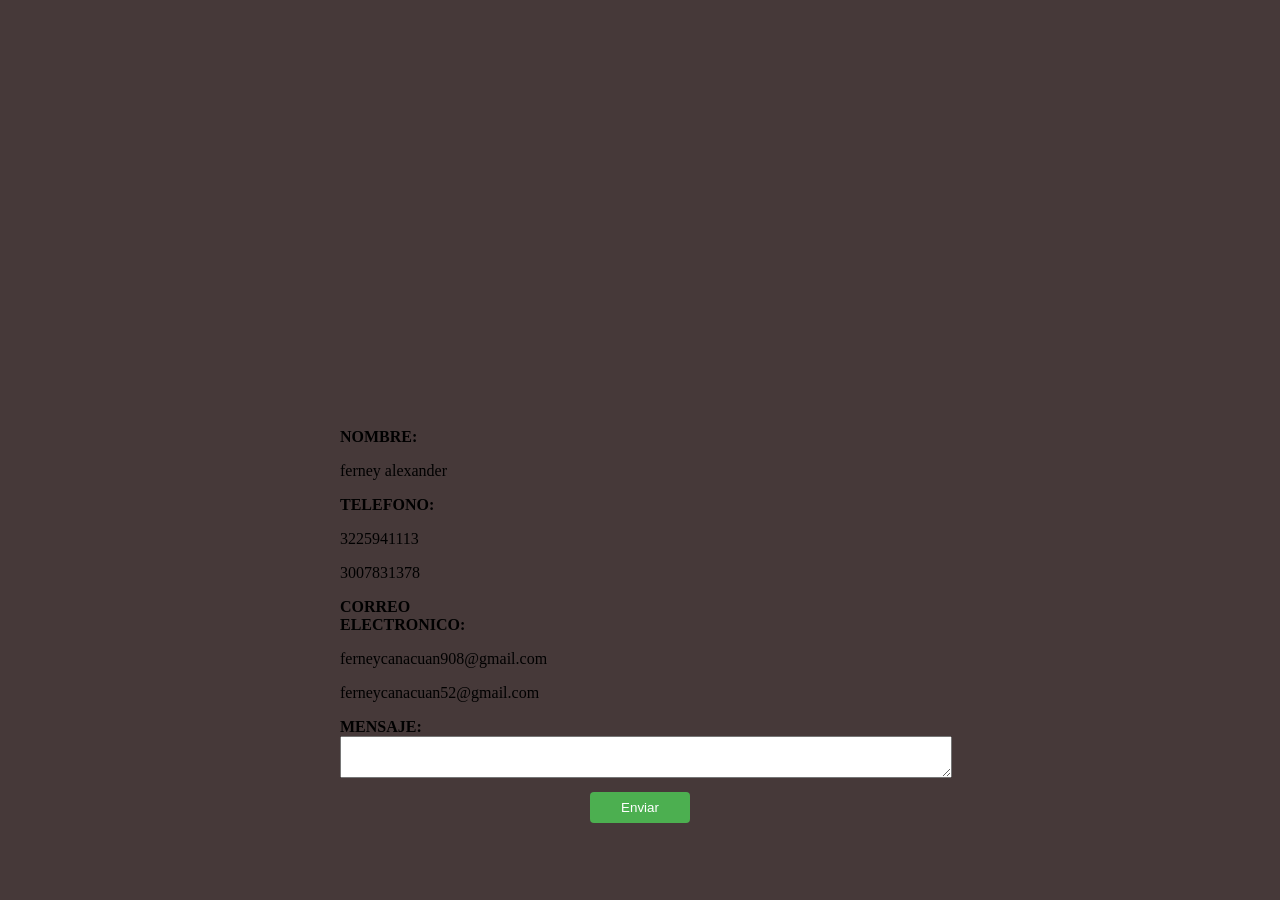
<file: contact.html>
<!DOCTYPE html>
<html>
<head>
  <title>Mapa de Google Maps y Contactos</title>
  
  <link rel="stylesheet" href="contact.css">

</head>
<body>
   <div id="map">
    <iframe src="https://www.google.com/maps/embed?pb=!1m18!1m12!1m3!1d15927.651097997605!2d-76.2826562!3d3.6074368499999996!2m3!1f0!2f0!3f0!3m2!1i1024!2i768!4f13.1!3m3!1m2!1s0x8e3a02cb4e1139c3%3A0x1a4a29b78e7022c4!2sEl%20Placer%2C%20El%20Cerrito%2C%20Valle%20del%20Cauca!5e0!3m2!1ses-419!2sco!4v1685599156350!5m2!1ses-419!2sco" width="100%" height="100%" style="border:0;" allowfullscreen="" loading="lazy" referrerpolicy="no-referrer-when-downgrade"></iframe>
  </div>
  
  <div class="contact-section">
    <div class="contact-item">
      <label for="name">NOMBRE:</label>
      <p>ferney alexander</p>
    </div>
    
    <div class="contact-item">
      <label for="email">TELEFONO:</label>
      <p>3225941113</p>
      <p>3007831378</p>
    </div>
    
    <div class="contact-item">
      <label for="email">CORREO ELECTRONICO:</label>
      <p>ferneycanacuan908@gmail.com</p>
      <p>ferneycanacuan52@gmail.com</p>
    </div>
    
    <div class="contact-item">
      <label for="message">MENSAJE:</label>
      <textarea id="message" name="message"></textarea>
    </div>
    
    <button class="contact-button">Enviar</button>
  </div>
</body>
</html>
</file>
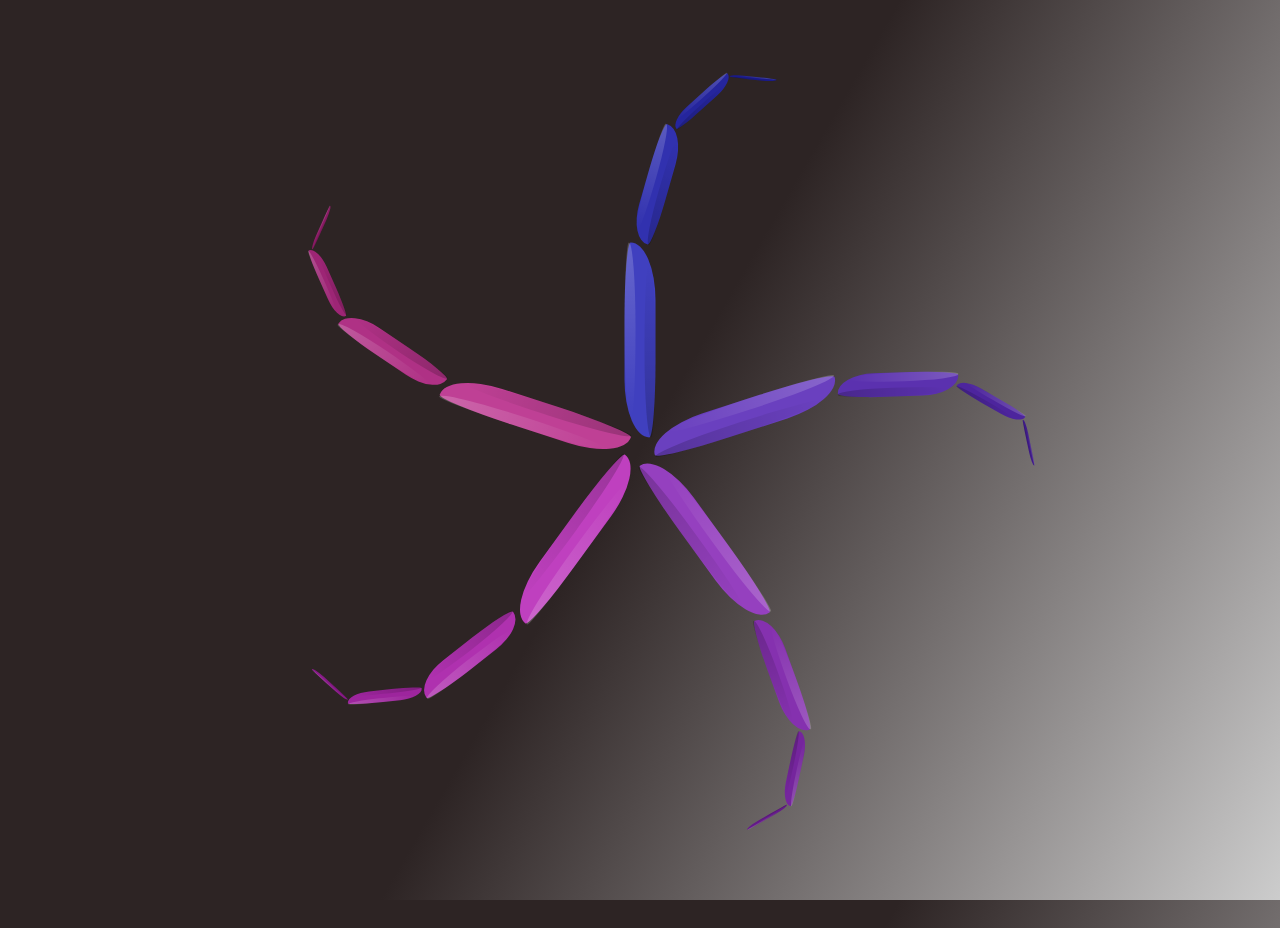
<file: estrella.html>
<html>
    <head>
        <link rel="stylesheet" href="estrella.css"/>
    </head>
    <body>
        <div class="container">
            <div class="blade">
                <div class="segment">
                    <div class="segment">
                        <div class="segment">
                            <div class="segment"></div>
                        </div>
                    </div>
                </div>
            </div>
            <div class="blade">
                <div class="segment">
                    <div class="segment">
                        <div class="segment">
                            <div class="segment"></div>
                        </div>
                    </div>
                </div>
            </div>
            <div class="blade">
                <div class="segment">
                    <div class="segment">
                        <div class="segment">
                            <div class="segment"></div>
                        </div>
                    </div>
                </div>
            </div>
            <div class="blade">
                <div class="segment">
                    <div class="segment">
                        <div class="segment">
                            <div class="segment"></div>
                        </div>
                    </div>
                </div>
            </div>
            <div class="blade">
                <div class="segment">
                    <div class="segment">
                        <div class="segment">
                            <div class="segment"></div>
                        </div>
                    </div>
                </div>
            </div>
        </div>
       
       <script src="estrella.js"></script>
    </body>
</html>
</file>
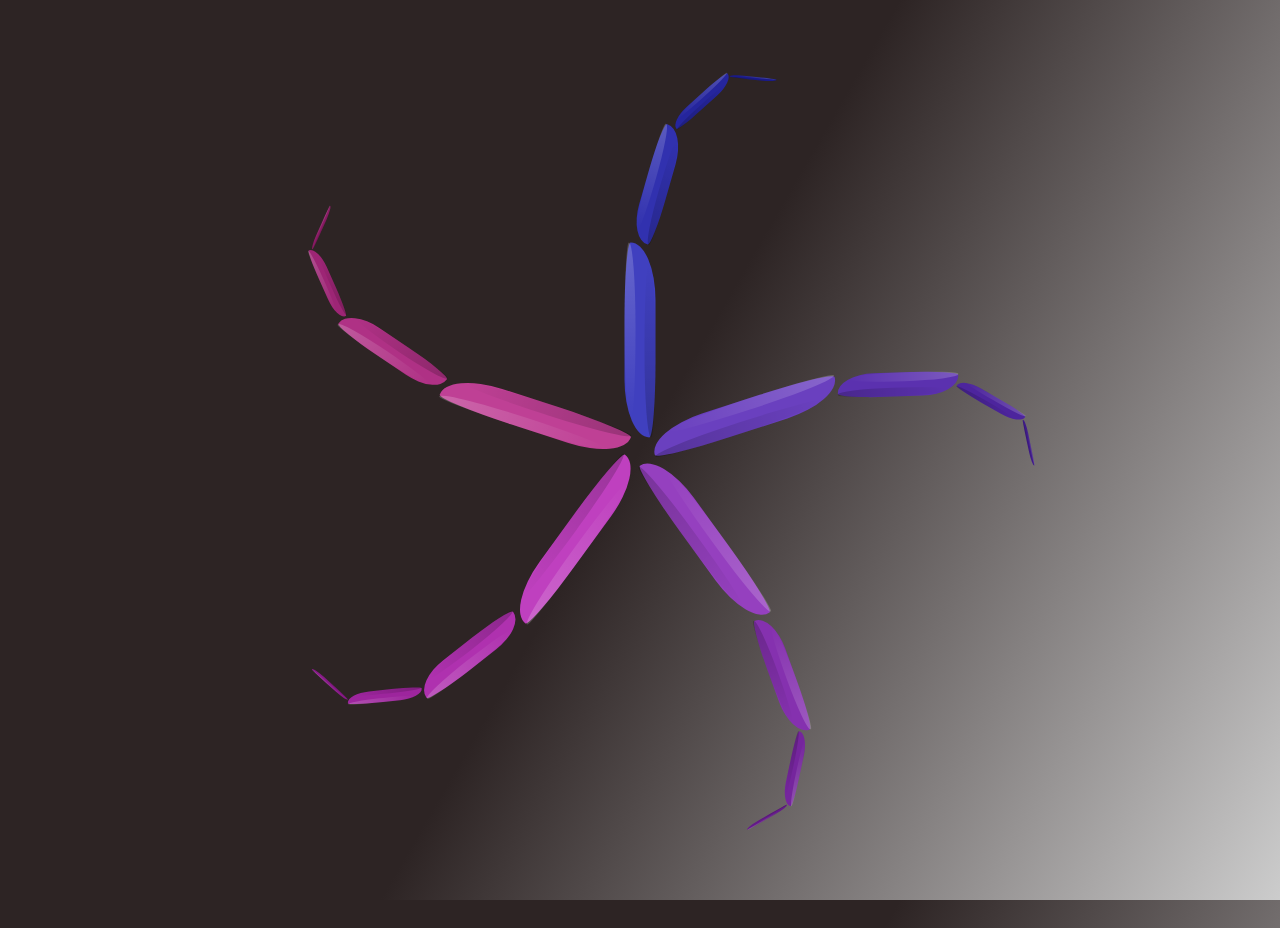
<file: spinner.html>
<html>
    <head>
        <link rel="stylesheet" href="estrella.css"/>
    </head>
    <body>
        <div class="container">
            <div class="blade">
                <div class="segment">
                    <div class="segment">
                        <div class="segment">
                            <div class="segment"></div>
                        </div>
                    </div>
                </div>
            </div>
            <div class="blade">
                <div class="segment">
                    <div class="segment">
                        <div class="segment">
                            <div class="segment"></div>
                        </div>
                    </div>
                </div>
            </div>
            <div class="blade">
                <div class="segment">
                    <div class="segment">
                        <div class="segment">
                            <div class="segment"></div>
                        </div>
                    </div>
                </div>
            </div>
            <div class="blade">
                <div class="segment">
                    <div class="segment">
                        <div class="segment">
                            <div class="segment"></div>
                        </div>
                    </div>
                </div>
            </div>
            <div class="blade">
                <div class="segment">
                    <div class="segment">
                        <div class="segment">
                            <div class="segment"></div>
                        </div>
                    </div>
                </div>
            </div>
        </div>
       
        <script src="spinner.js"></script>
    </body>
</html>
</file>
<file: contact.css>
body{
	background-color: #463939;
}
 @media (max-width: 480px) {
      #map {
        width: 100%;
        height: 200px;
      }
      
      .contact-section {
        width: 100%;
        padding: 10px;
      }
      
      .contact-item label {
        width: 100%;
        margin-bottom: 5px;
      }
      
      .contact-item input[type="text"],
      .contact-item textarea {
        width: 100%;
      }
      
      .contact-button {
        width: 100%;
        margin: 10px 0;
      }
    }
    /* Estilos para el mapa */
    #map {
      height: 400px;
      margin-bottom: 20px;
    }
    
    /* Estilos para la sección de contactos */
    .contact-section {
      width: 80%;
      max-width: 600px;
      margin: 0 auto;
    }
    
    .contact-item {
      margin-bottom: 10px;
    }
    
    .contact-item label {
      display: inline-block;
      width: 120px;
      font-weight: bold;
    }
    
    .contact-item input[type="text"] {
      width: 200px;
      padding: 5px;
    }
    
    .contact-item textarea {
      width: 100%;
      padding: 5px;
    }
    
    .contact-button {
      display: block;
      width: 100px;
      margin: 10px auto;
      padding: 8px;
      background-color: #4CAF50;
      color: white;
      text-align: center;
      text-decoration: none;
      border: none;
      cursor: pointer;
      border-radius: 4px;
    }
</file>
<file: estrella.css>
body{
	background-color:black;
}
body {
  --speed: 2s;
  margin: 0;
  height: 100vh;
  overflow: hidden;
  display: grid;
  place-items: center;
  background:
    linear-gradient(120deg, #2d2424 50%, #ccc);
	
}

.container {
  width: 70vmin;
  height: 70vmin;
  position: relative;
}

.blade {
  --next-hue-index: calc(var(--index) + 1);
  --hue: calc(240 + 20 * var(--index));
  --next-hue: calc(240 + 20 * var(--next-hue-index));
  position: absolute;
  top: 0;
  left: 50%;
  width: 5%;
  height: 50%;
  border-radius: 0% 100%;
  transform:
    translateX(-50%)
    rotate(calc(72deg * var(--index)))
    translateY(96%);
  transform-origin: bottom center;
  animation:
    spin var(--speed) linear infinite,
    jump var(--speed) infinite,
    shadow
      calc(var(--speed) * 8)
      calc(var(--index) * var(--speed) / 20)
      linear
      infinite;
}

.blade:nth-child(1) {
  --index: 0;
}

.blade:nth-child(2) {
  --index: 1;
}

.blade:nth-child(3) {
  --index: 2;
}

.blade:nth-child(4) {
  --index: 3;
}

.blade:nth-child(5) {
  --index: 4;
  --next-hue-index: 0;
}

@keyframes spin {
  to {
    transform:
      translateX(-50%)
      rotate(calc(72deg * (var(--index) + 1)))
      translateY(96%);
  }
}

@keyframes jump {
  30% {
    transform:
      translateX(-50%)
      rotate(calc(72deg * (var(--index) + 1)))
      translateY(98%);
  }
}

@keyframes shadow {
  33% {
    box-shadow:
      1.5vmin 0 0 -1.2vmin
      hsla(var(--hue), 50%, 50%, 0.25);
  }
  82% {
    box-shadow:
      1.5vmin 0 0 -1.2vmin
      hsla(var(--hue), 50%, 50%, 0.75);
  }
  from, 32%, 34%, 81%, 83%, to {
    box-shadow: none;
  }
}

.blade::after {
  content: "";
  position: absolute;
  top: 0;
  left: 0;
  width: 500%;
  height: 100%;
  border-radius: 100% 30%;
  border-right:
    1px solid hsla(var(--hue), 50%, 50%, 0.5);
  transform: rotate(.15turn);
  opacity: 0;
  animation:
    appear calc(var(--speed) * 2) infinite,
    wire calc(var(--speed) * 4) infinite;
}

@keyframes appear {
  15% {
    opacity: 1;
  }
  30% {
    opacity: 0;
  }
}

@keyframes wire {
  25% {
    transform: scale(1.5) rotate(.75turn);
  }
  50%, 100% {
    transform: scale(1) rotate(.15turn);
  }
  75% {
    transform: scale(2) rotate(1turn);
  }
}

.segment {
  position: absolute;
  width: calc(100% - var(--seg-depth) * 25%);
  height: 62%;
  left: 50%;
  bottom: 100%;
  transform:
    translateX(-50%)
    rotate(calc(16deg * var(--seg-depth)));
  transform-origin: bottom center;
  background: hsl(
    var(--hue),
    calc(50% + 6% * var(--seg-depth)),
    calc(50% - 6% * var(--seg-depth))
  );
  border-radius: 20% 80% / 40% 30%;
  animation:
    hue var(--speed) linear infinite,
    sting var(--speed) infinite;
}

.segment::after,
.segment::before {
  content: "";
  position: absolute;
  width: 36%;
  height: 90%;
  border-radius: 40% 60% / 50% 50%;
}

.segment::after {
  top: 0;
  left: 0;
  background:
    linear-gradient(to bottom, #fff3, transparent);
}

.segment::before {
  bottom: 0;
  right: 0;
  background:
    linear-gradient(to top, #0003, transparent);
}

.segment {
  --seg-depth: 0;
}

.segment > .segment {
  --seg-depth: 1;
}

.segment > .segment > .segment {
  --seg-depth: 2;
}

.segment > .segment > .segment > .segment {
  --seg-depth: 3;
}

@keyframes hue {
  to {
    background: hsl(
      var(--next-hue),
      calc(50% + 6% * var(--seg-depth)),
      calc(50% + 12% * var(--seg-depth))
    );
  }
}

@keyframes sting {
  40% {
    transform:
      translateX(-50%)
      rotate(calc(48deg * var(--seg-depth)))
      scale(1.2, 0.9);
  }
}
</file>
